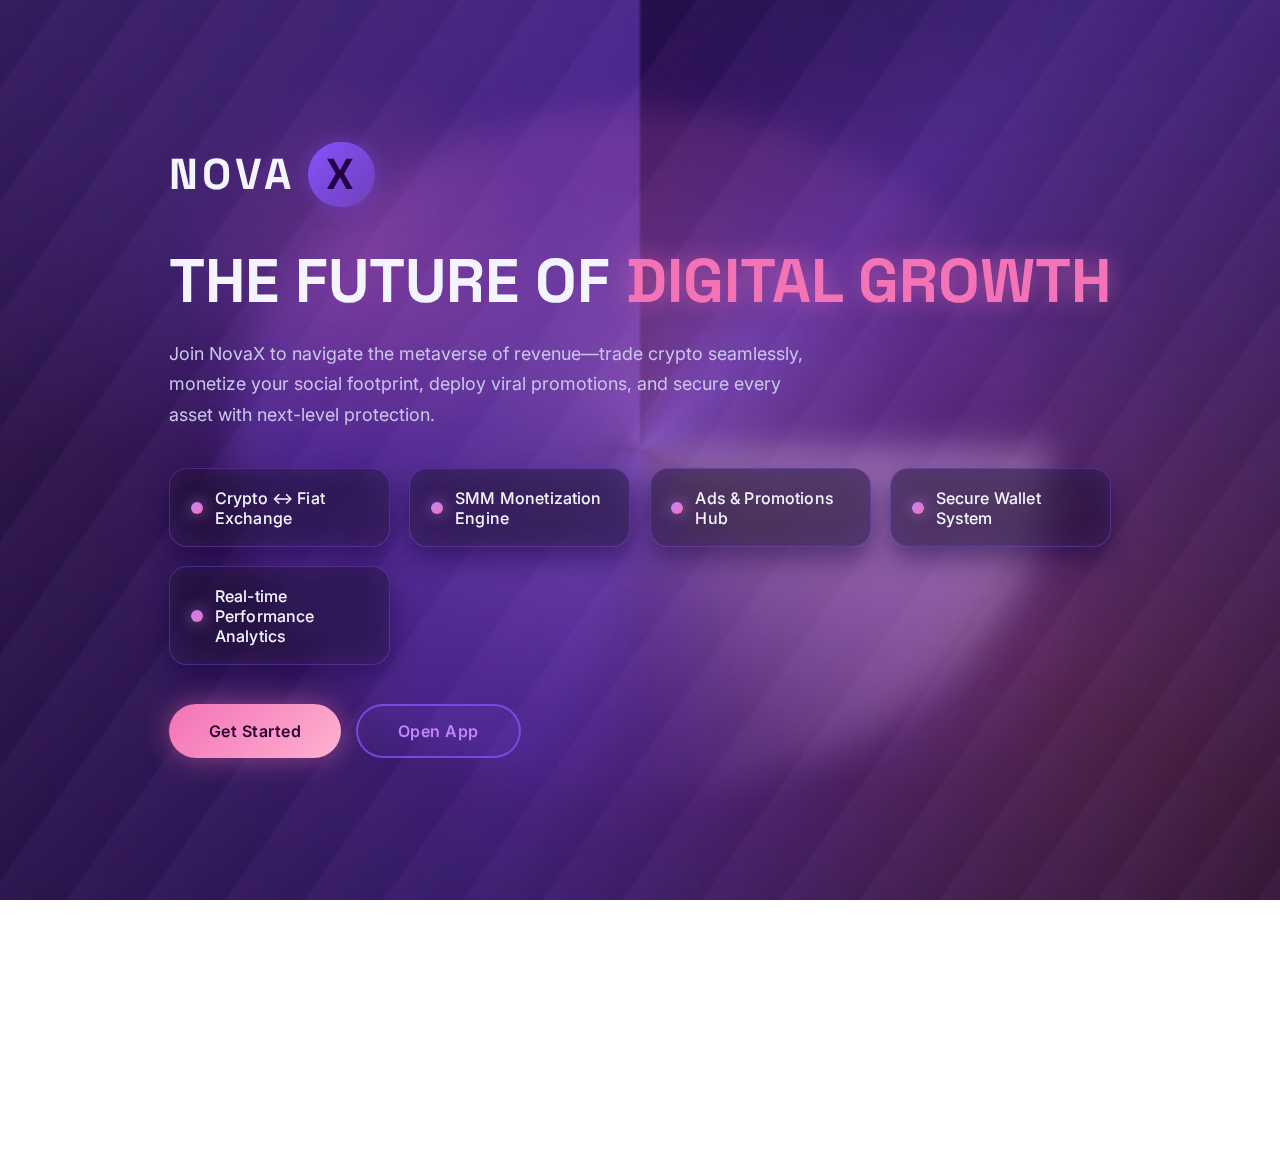
<file: index.html>
<!DOCTYPE html>
<html lang="en">
<head>
<meta charset="UTF-8">
<meta name="viewport" content="width=device-width, initial-scale=1.0">
<title>NovaX</title>

<link href="https://fonts.googleapis.com/css2?family=Space+Grotesk:wght@500;700&family=Inter:wght@400;500;600&display=swap" rel="stylesheet">

<style>
:root {
  --plasma: #8855ff;
  --plasma-alt: #c084fc;
  --magenta: #f472b6;
  --deep-violet: #090019;
  --ink: #120427;
  --text-main: #f4f4ff;
  --text-muted: #c9c6eb;
}

*,
*::before,
*::after {
  box-sizing: border-box;
}

html, body {
  margin: 0;
  width: 100%;
  height: 100%;
  overflow: hidden;
  font-family: "Inter", system-ui, sans-serif;
  color: var(--text-main);
}

/* ===== BACKGROUND ===== */
body {
  position: relative;
  isolation: isolate;
  background:
    radial-gradient(circle at 18% 30%, rgba(136,85,255,0.25), transparent 55%),
    radial-gradient(circle at 82% 72%, rgba(244,114,182,0.22), transparent 52%),
    radial-gradient(circle at 50% 50%, rgba(49,0,105,0.75), transparent 70%),
    linear-gradient(135deg, var(--deep-violet), var(--ink) 60%, #060012);
  backdrop-filter: blur(2px);
}

/* broad neon streaks */
body::before,
body::after {
  content: "";
  position: absolute;
  inset: -30%;
  pointer-events: none;
  z-index: -2;
  filter: blur(1.2px);
  mix-blend-mode: screen;
}

body::before {
  background:
    conic-gradient(from 0deg at 50% 50%,
      rgba(136,85,255,0.05) 0deg,
      rgba(136,85,255,0.4) 45deg,
      rgba(244,114,182,0.1) 120deg,
      rgba(136,85,255,0.3) 200deg,
      rgba(244,114,182,0.05) 270deg,
      rgba(136,85,255,0.4) 360deg);
  animation: swirl 26s linear infinite;
}

body::after {
  background:
    repeating-linear-gradient(
      125deg,
      rgba(196,128,252,0.12),
      rgba(196,128,252,0.12) 1px,
      transparent 65px);
  opacity: 0.45;
  animation: drift 18s ease-in-out infinite alternate;
}

@keyframes swirl {
  from { transform: rotate(0deg); }
  to   { transform: rotate(360deg); }
}

@keyframes drift {
  0%   { transform: translate3d(-4%, -2%, 0) scale(1); }
  50%  { transform: translate3d(3%, 4%, 0) scale(1.05); }
  100% { transform: translate3d(-2%, -3%, 0) scale(1); }
}

/* luminous vortex ring */
.vortex {
  position: absolute;
  inset: 12% 18%;
  z-index: -1;
  border-radius: 50%;
  background:
    radial-gradient(circle, rgba(255,255,255,0.18) 0, transparent 55%),
    conic-gradient(from 90deg,
      rgba(252, 214, 255, 0.55),
      rgba(136,85,255,0.05),
      rgba(136,85,255,0.4),
      rgba(244,114,182,0.25),
      rgba(136,85,255,0.05));
  filter: blur(18px);
  opacity: 0.7;
  animation: pulse 14s ease-in-out infinite;
}

@keyframes pulse {
  0%,100% { transform: rotate(0deg) scale(0.98); opacity: 0.65; }
  50%     { transform: rotate(15deg) scale(1.05); opacity: 0.85; }
}

/* floating light orbs */
.glow-orb {
  position: absolute;
  width: 420px;
  height: 420px;
  border-radius: 50%;
  background: radial-gradient(circle, rgba(179,119,255,0.35), transparent 65%);
  filter: blur(8px);
  opacity: 0.65;
  z-index: -1;
  animation: orbFloat 16s ease-in-out infinite;
}

.glow-orb:nth-of-type(2) {
  background: radial-gradient(circle, rgba(244,114,182,0.3), transparent 65%);
  animation-duration: 22s;
}

@keyframes orbFloat {
  0%,100% { transform: translate3d(0,0,0) scale(1); }
  50%     { transform: translate3d(-40px, 20px, 0) scale(1.08); }
}

/* ===== CONTENT ===== */
main {
  position: relative;
  z-index: 1;
  height: 100%;
  padding: clamp(2.6rem, 7vw, 4.8rem);
  display: flex;
  align-items: center;
  justify-content: center;
}

.content {
  max-width: min(960px, 90vw);
  display: grid;
  gap: clamp(1.4rem, 3vw, 2.7rem);
}

.logo {
  font-family: "Space Grotesk", "Inter", monospace;
  font-size: clamp(2.2rem, 4vw, 2.7rem);
  font-weight: 700;
  letter-spacing: 0.1em;
  text-transform: uppercase;
  display: inline-flex;
  align-items: center;
  gap: 0.3em;
}

.logo span {
  padding: 0.1em 0.4em;
  border-radius: 999px;
  background: linear-gradient(135deg, var(--plasma), rgba(136,85,255,0.4));
  color: #220045;
  box-shadow: 0 0 22px rgba(136,85,255,0.35);
}

.hero {
  display: grid;
  gap: 1.3rem;
}

.hero h1 {
  margin: 0;
  font-family: "Space Grotesk", "Inter", sans-serif;
  font-size: clamp(2.6rem, 5.2vw, 3.85rem);
  line-height: 1.18;
  text-transform: uppercase;
}

.hero h1 span {
  color: var(--magenta);
  text-shadow: 0 0 24px rgba(244,114,182,0.55);
}

.hero p {
  margin: 0;
  color: var(--text-muted);
  font-size: clamp(1rem, 2.1vw, 1.12rem);
  line-height: 1.7;
  max-width: 640px;
}

.features {
  display: grid;
  gap: clamp(0.85rem, 2.3vw, 1.2rem);
  grid-template-columns: repeat(auto-fit, minmax(220px, 1fr));
}

.feature-card {
  position: relative;
  padding: 1.15rem 1.3rem;
  border-radius: 18px;
  background: rgba(22, 9, 40, 0.65);
  border: 1px solid rgba(155, 87, 255, 0.35);
  box-shadow:
    0 12px 26px rgba(18, 0, 58, 0.45),
    inset 0 0 28px rgba(136,85,255,0.15);
  backdrop-filter: blur(12px);
  font-weight: 500;
  letter-spacing: 0.01em;
  display: flex;
  align-items: center;
  gap: 0.75rem;
  transition: transform 0.35s ease, border-color 0.35s ease, box-shadow 0.35s ease;
}

.feature-card::before {
  content: "";
  width: 12px;
  height: 12px;
  border-radius: 50%;
  background: linear-gradient(135deg, var(--plasma-alt), var(--magenta));
  box-shadow: 0 0 16px rgba(196,128,252,0.7);
  flex-shrink: 0;
}

.feature-card:hover {
  transform: translateY(-6px);
  border-color: rgba(244,114,182,0.55);
  box-shadow:
    0 18px 34px rgba(93, 0, 153, 0.35),
    inset 0 0 28px rgba(244,114,182,0.2);
}

/* CTA buttons */
.cta {
  display: flex;
  flex-wrap: wrap;
  gap: 0.9rem;
}

.cta a {
  display: inline-flex;
  align-items: center;
  justify-content: center;
  padding: 0.95rem 2.5rem;
  border-radius: 999px;
  font-weight: 600;
  font-size: 1rem;
  letter-spacing: 0.03em;
  text-decoration: none;
  transition: transform 0.28s ease, box-shadow 0.28s ease, background 0.28s ease, color 0.28s ease;
}

.btn-primary {
  background: linear-gradient(135deg, var(--magenta), #feb2d1);
  color: #270033;
  box-shadow: 0 0 28px rgba(244,114,182,0.48);
}

.btn-primary:hover {
  transform: translateY(-3px) scale(1.03);
  box-shadow: 0 0 38px rgba(244,114,182,0.6);
}

.btn-outline {
  border: 2px solid rgba(136,85,255,0.75);
  color: var(--plasma-alt);
  background: rgba(136,85,255,0.08);
}

.btn-outline:hover {
  background: var(--plasma-alt);
  color: #220045;
  transform: translateY(-3px) scale(1.03);
  box-shadow: 0 0 26px rgba(136,85,255,0.45);
}

/* ===== RESPONSIVE ===== */
@media (max-width: 768px) {
  main { padding: clamp(2.1rem, 7vw, 3rem); }
  .features { grid-template-columns: repeat(auto-fit, minmax(200px, 1fr)); }
}

@media (max-width: 540px) {
  .content { gap: 1.4rem; }
  .hero h1 { font-size: clamp(2.3rem, 11vw, 2.7rem); }
  .cta { flex-direction: column; }
  .cta a { width: 100%; }
}
</style>
</head>

<body>

<div class="vortex"></div>
<div class="glow-orb" style="top: 6%; left: 12%;"></div>
<div class="glow-orb" style="bottom: 10%; right: 14%;"></div>

<main>
  <div class="content">
    <div class="logo">Nova<span>X</span></div>

    <section class="hero">
      <h1>The Future of <span>Digital Growth</span></h1>
      <p>
        Join NovaX to navigate the metaverse of revenue—trade crypto seamlessly, monetize your social footprint, deploy viral promotions, and secure every asset with next-level protection.
      </p>
    </section>

    <section class="features">
      <div class="feature-card">Crypto ↔ Fiat Exchange</div>
      <div class="feature-card">SMM Monetization Engine</div>
      <div class="feature-card">Ads & Promotions Hub</div>
      <div class="feature-card">Secure Wallet System</div>
      <div class="feature-card">Real-time Performance Analytics</div>
    </section>

    <nav class="cta">
      <a href="#" class="btn-primary">Get Started</a>
      <a href="#" class="btn-outline">Open App</a>
    </nav>
  </div>
</main>

</body>
</html>
</file>
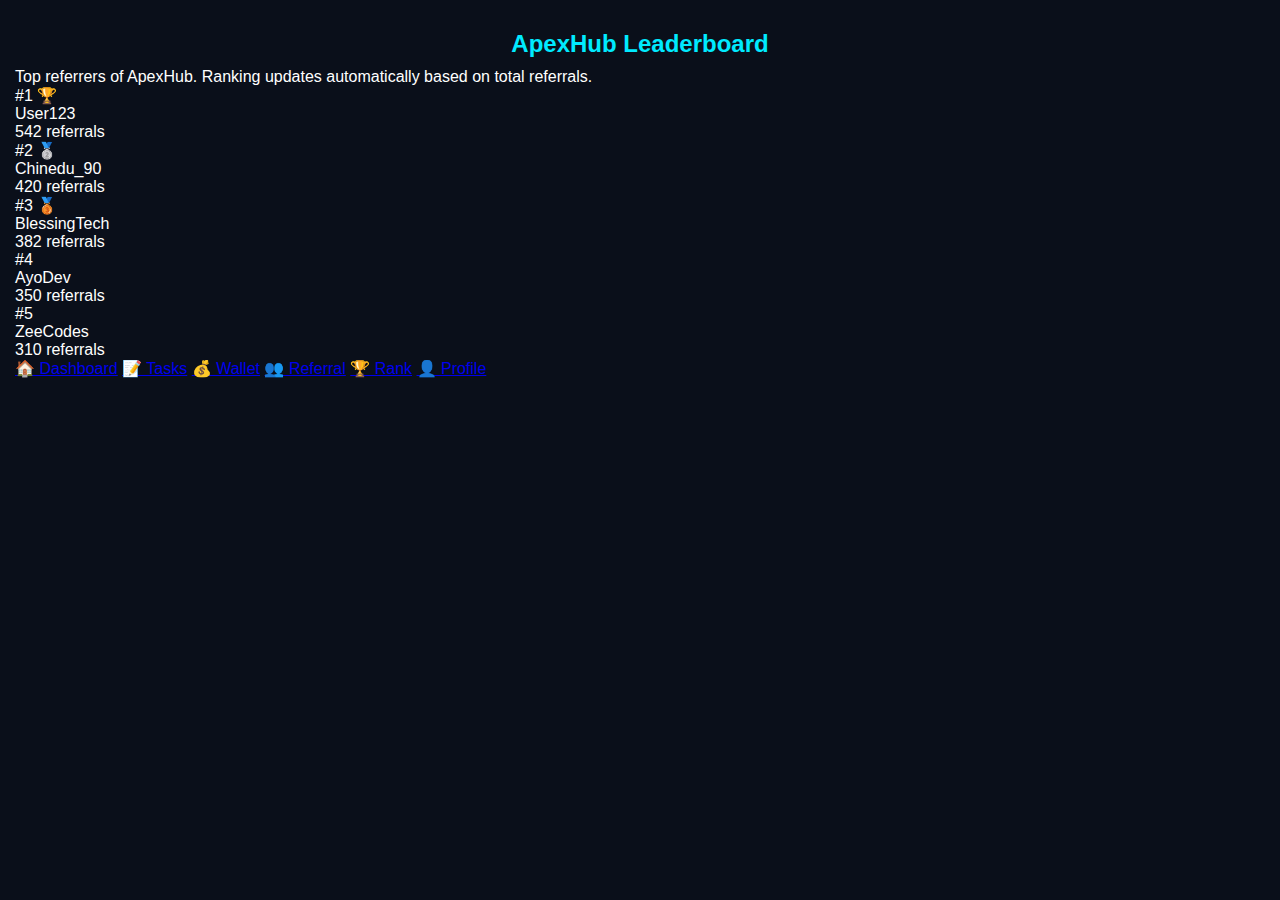
<file: leaderboard.html>
<!DOCTYPE html>
<html lang="en">
<head>
    <meta charset="UTF-8">
    <meta name="viewport" content="width=device-width, initial-scale=1.0">
    <title>ApexHub – Leaderboard</title>
    <link rel="stylesheet" href="style.css">
</head>

<body>

    <!-- HEADER -->
    <header class="top-header">
        <h2>ApexHub Leaderboard</h2>
    </header>


    <!-- LEADERBOARD WRAPPER -->
    <main class="leaderboard-container">

        <p class="lb-text">
            Top referrers of ApexHub.  
            Ranking updates automatically based on total referrals.
        </p>

        <!-- POSITION 1 -->
        <div class="leaderboard-card rank-1">
            <span class="rank">#1 🏆</span>
            <div class="lb-info">
                <p class="lb-name">User123</p>
                <p class="lb-score">542 referrals</p>
            </div>
        </div>

        <!-- POSITION 2 -->
        <div class="leaderboard-card rank-2">
            <span class="rank">#2 🥈</span>
            <div class="lb-info">
                <p class="lb-name">Chinedu_90</p>
                <p class="lb-score">420 referrals</p>
            </div>
        </div>

        <!-- POSITION 3 -->
        <div class="leaderboard-card rank-3">
            <span class="rank">#3 🥉</span>
            <div class="lb-info">
                <p class="lb-name">BlessingTech</p>
                <p class="lb-score">382 referrals</p>
            </div>
        </div>

        <!-- OTHER USERS -->
        <div class="leaderboard-card">
            <span class="rank">#4</span>
            <div class="lb-info">
                <p class="lb-name">AyoDev</p>
                <p class="lb-score">350 referrals</p>
            </div>
        </div>

        <div class="leaderboard-card">
            <span class="rank">#5</span>
            <div class="lb-info">
                <p class="lb-name">ZeeCodes</p>
                <p class="lb-score">310 referrals</p>
            </div>
        </div>

    </main>

    <!-- NAVIGATION BAR -->
    <nav class="bottom-nav">
        <a href="dashboard.html">🏠 Dashboard</a>
        <a href="tasks.html">📝 Tasks</a>
        <a href="wallet.html">💰 Wallet</a>
        <a href="referral.html">👥 Referral</a>
        <a class="active" href="leaderboard.html">🏆 Rank</a>
        <a href="profile.html">👤 Profile</a>
    </nav>

</body>
  </html>
</file>
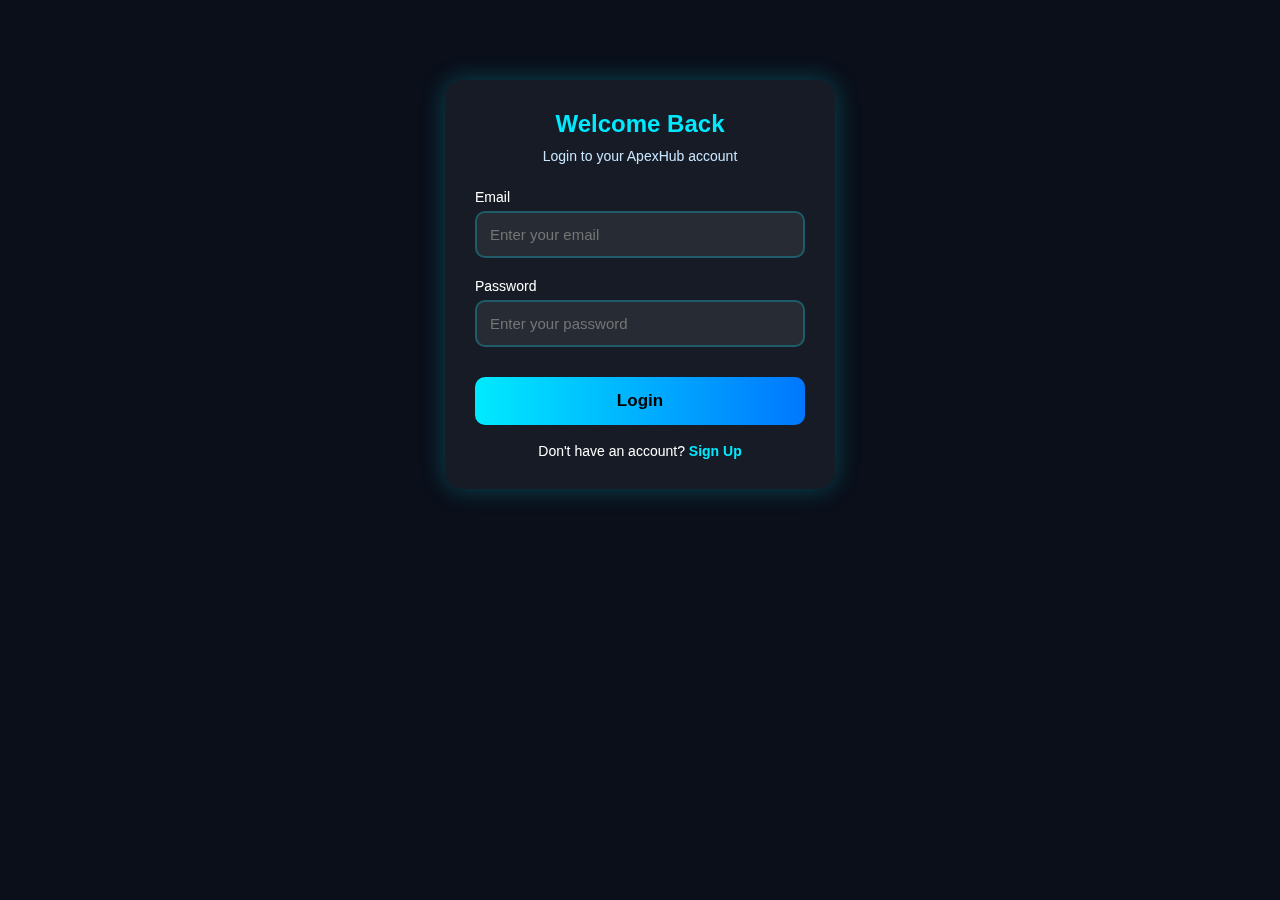
<file: login.html>
<!DOCTYPE html>
<html lang="en">
<head>
    <meta charset="UTF-8">
    <meta name="viewport" content="width=device-width, initial-scale=1.0">
    <title>ApexHub Login</title>
    <link rel="stylesheet" href="style.css">
</head>
<body>

    <div class="form-container">
        <h2>Welcome Back</h2>
        <p class="subtitle">Login to your ApexHub account</p>

        <form id="loginForm">

            <label>Email</label>
            <input type="email" id="email" placeholder="Enter your email" required>

            <label>Password</label>
            <input type="password" id="password" placeholder="Enter your password" required>

            <button type="submit" class="btn">Login</button>

            <p class="switch">
                Don't have an account?  
                <a href="signup.html">Sign Up</a>
            </p>

        </form>
    </div>

</body>
  </html>
</file>
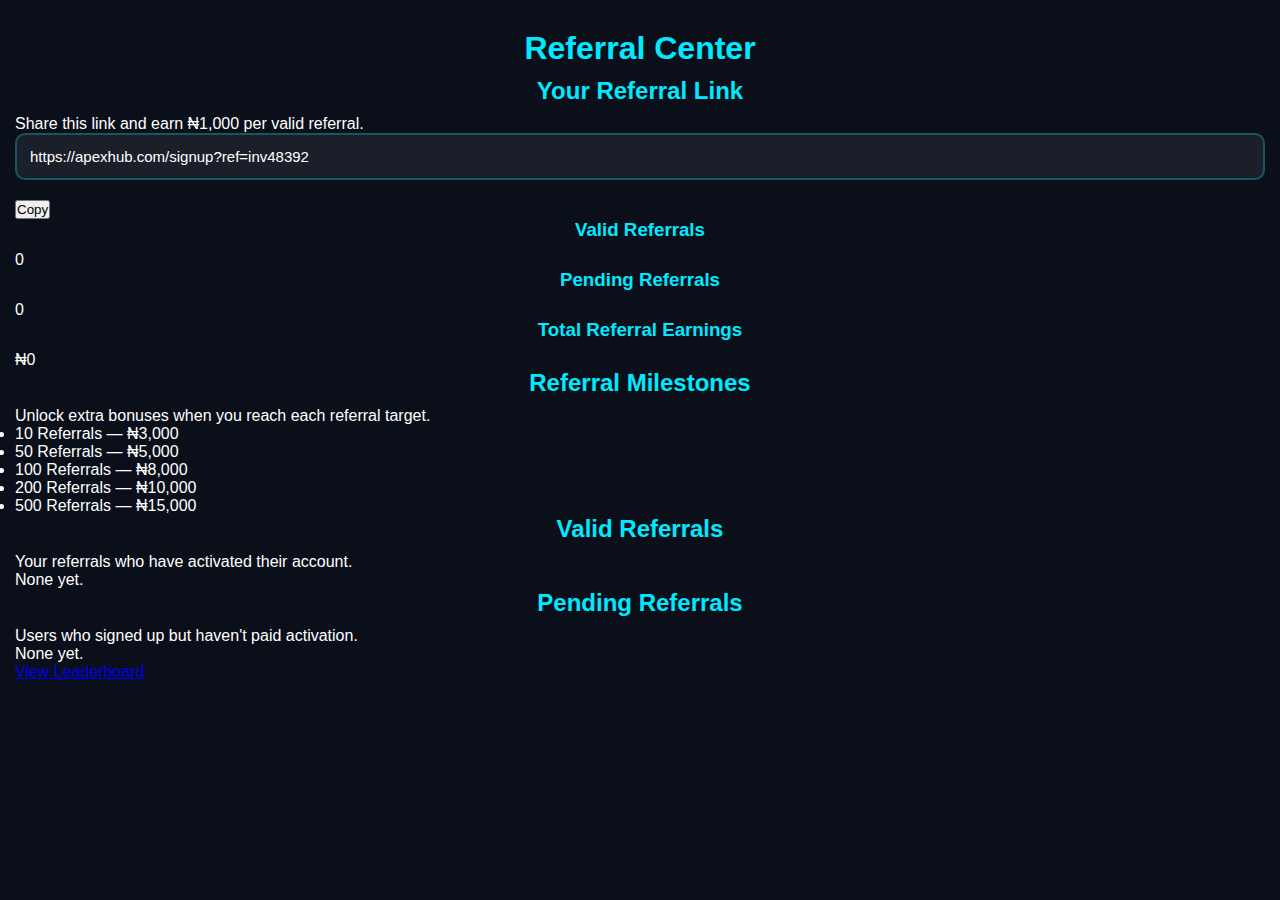
<file: referral.html>
<!DOCTYPE html>
<html lang="en">
<head>
    <meta charset="UTF-8">
    <meta name="viewport" content="width=device-width, initial-scale=1.0">
    <title>ApexHub – Referrals</title>
    <link rel="stylesheet" href="style.css">
</head>
<body>

<div class="container">

    <h1 class="page-title">Referral Center</h1>

    <!-- Referral Link Box -->
    <div class="card">
        <h2>Your Referral Link</h2>
        <p class="small-text">Share this link and earn ₦1,000 per valid referral.</p>

        <div class="ref-box">
            <input type="text" id="refLink" value="https://apexhub.com/signup?ref=inv48392" readonly>
            <button onclick="copyRefLink()">Copy</button>
        </div>
    </div>

    <!-- Referral Stats -->
    <div class="stats-grid">

        <div class="stat-card">
            <h3>Valid Referrals</h3>
            <p class="stat-value">0</p>
        </div>

        <div class="stat-card">
            <h3>Pending Referrals</h3>
            <p class="stat-value">0</p>
        </div>

        <div class="stat-card">
            <h3>Total Referral Earnings</h3>
            <p class="stat-value">₦0</p>
        </div>

    </div>

    <!-- Milestone Rewards -->
    <div class="card">
        <h2>Referral Milestones</h2>
        <p class="small-text">Unlock extra bonuses when you reach each referral target.</p>

        <ul class="milestone-list">
            <li>10 Referrals — <span>₦3,000</span></li>
            <li>50 Referrals — <span>₦5,000</span></li>
            <li>100 Referrals — <span>₦8,000</span></li>
            <li>200 Referrals — <span>₦10,000</span></li>
            <li>500 Referrals — <span>₦15,000</span></li>
        </ul>
    </div>

    <!-- Referral Lists -->
    <div class="card">
        <h2>Valid Referrals</h2>
        <p class="small-text">Your referrals who have activated their account.</p>

        <div class="empty-box">None yet.</div>
    </div>

    <div class="card">
        <h2>Pending Referrals</h2>
        <p class="small-text">Users who signed up but haven't paid activation.</p>

        <div class="empty-box">None yet.</div>
    </div>

    <!-- Leaderboard Button -->
    <a href="leaderboard.html" class="btn-full">
        View Leaderboard
    </a>

</div>

<script>
function copyRefLink() {
    const input = document.getElementById("refLink");
    input.select();
    input.setSelectionRange(0, 99999);
    navigator.clipboard.writeText(input.value);
    alert("Referral link copied!");
}
</script>

</body>
  </html>
</file>
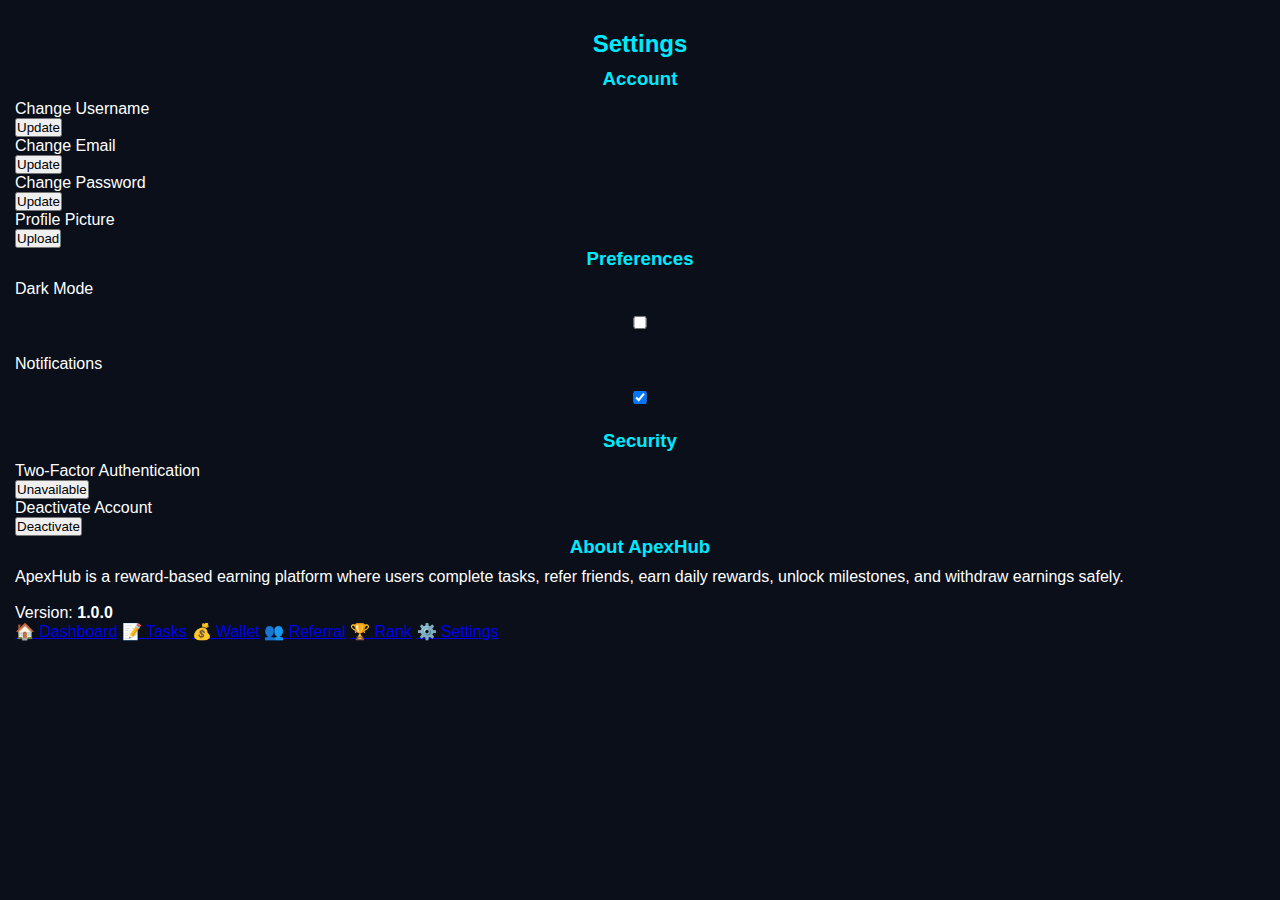
<file: settings.html>
<!DOCTYPE html>
<html lang="en">
<head>
    <meta charset="UTF-8">
    <meta name="viewport" content="width=device-width, initial-scale=1.0">
    <title>ApexHub – Settings</title>
    <link rel="stylesheet" href="style.css">
</head>

<body>

    <!-- HEADER -->
    <header class="top-header">
        <h2>Settings</h2>
    </header>

    <main class="settings-container">

        <!-- ACCOUNT SECTION -->
        <section class="settings-section">
            <h3 class="section-title">Account</h3>

            <div class="settings-item">
                <p>Change Username</p>
                <button class="settings-btn">Update</button>
            </div>

            <div class="settings-item">
                <p>Change Email</p>
                <button class="settings-btn">Update</button>
            </div>

            <div class="settings-item">
                <p>Change Password</p>
                <button class="settings-btn">Update</button>
            </div>

            <div class="settings-item">
                <p>Profile Picture</p>
                <button class="settings-btn">Upload</button>
            </div>
        </section>


        <!-- PREFERENCES -->
        <section class="settings-section">
            <h3 class="section-title">Preferences</h3>

            <div class="settings-item">
                <p>Dark Mode</p>
                <label class="switch">
                    <input type="checkbox">
                    <span class="slider"></span>
                </label>
            </div>

            <div class="settings-item">
                <p>Notifications</p>
                <label class="switch">
                    <input type="checkbox" checked>
                    <span class="slider"></span>
                </label>
            </div>
        </section>


        <!-- SECURITY -->
        <section class="settings-section">
            <h3 class="section-title">Security</h3>

            <div class="settings-item">
                <p>Two-Factor Authentication</p>
                <button class="settings-btn disabled">Unavailable</button>
            </div>

            <div class="settings-item">
                <p>Deactivate Account</p>
                <button class="settings-btn danger">Deactivate</button>
            </div>
        </section>


        <!-- ABOUT -->
        <section class="settings-section">
            <h3 class="section-title">About ApexHub</h3>

            <p class="about-text">
                ApexHub is a reward-based earning platform where users complete tasks, refer friends, earn daily rewards, unlock milestones, and withdraw earnings safely.
                <br><br>
                Version: <b>1.0.0</b>
            </p>
        </section>

    </main>


    <!-- NAVIGATION BAR -->
    <nav class="bottom-nav">
        <a href="dashboard.html">🏠 Dashboard</a>
        <a href="tasks.html">📝 Tasks</a>
        <a href="wallet.html">💰 Wallet</a>
        <a href="referral.html">👥 Referral</a>
        <a href="leaderboard.html">🏆 Rank</a>
        <a class="active" href="settings.html">⚙️ Settings</a>
    </nav>

</body>
              </html>
</file>
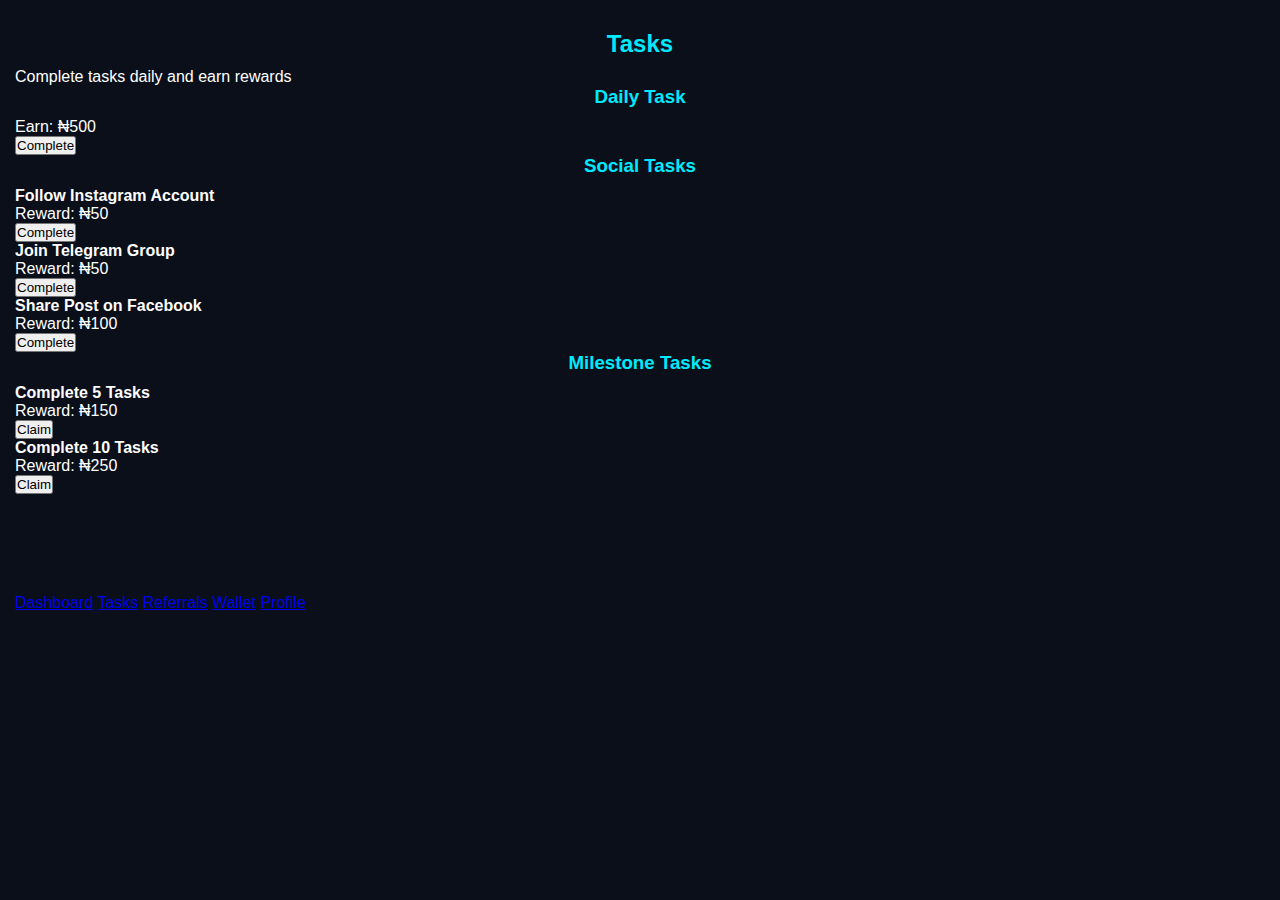
<file: tasks.html>
<!DOCTYPE html>
<html lang="en">
<head>
    <meta charset="UTF-8">
    <meta name="viewport" content="width=device-width, initial-scale=1.0">
    <title>ApexHub | Tasks</title>
    <link rel="stylesheet" href="style.css">
</head>

<body>

    <!-- TOP BAR -->
    <h2 class="page-title">Tasks</h2>
    <p class="page-sub">Complete tasks daily and earn rewards</p>

    <!-- DAILY TASK -->
    <div class="task-card">
        <h3>Daily Task</h3>
        <p>Earn: <span class="highlight">₦500</span></p>
        <button class="task-btn">Complete</button>
    </div>

    <!-- TASK GROUP TITLE -->
    <h3 class="section-title">Social Tasks</h3>

    <!-- TASK LIST -->
    <div class="task-card">
        <h4>Follow Instagram Account</h4>
        <p>Reward: ₦50</p>
        <button class="task-btn">Complete</button>
    </div>

    <div class="task-card">
        <h4>Join Telegram Group</h4>
        <p>Reward: ₦50</p>
        <button class="task-btn">Complete</button>
    </div>

    <div class="task-card">
        <h4>Share Post on Facebook</h4>
        <p>Reward: ₦100</p>
        <button class="task-btn">Complete</button>
    </div>

    <!-- MILESTONE TASK TITLE -->
    <h3 class="section-title">Milestone Tasks</h3>

    <div class="task-card">
        <h4>Complete 5 Tasks</h4>
        <p>Reward: ₦150</p>
        <button class="task-btn">Claim</button>
    </div>

    <div class="task-card">
        <h4>Complete 10 Tasks</h4>
        <p>Reward: ₦250</p>
        <button class="task-btn">Claim</button>
    </div>

    <!-- SPACING FOR BOTTOM NAV -->
    <div style="height:100px;"></div>

    <!-- BOTTOM NAV -->
    <div class="bottom-nav">
        <a href="dashboard.html" class="nav-item">Dashboard</a>
        <a href="tasks.html" class="nav-item active">Tasks</a>
        <a href="referrals.html" class="nav-item">Referrals</a>
        <a href="wallet.html" class="nav-item">Wallet</a>
        <a href="profile.html" class="nav-item">Profile</a>
    </div>

</body>
</html>
</file>
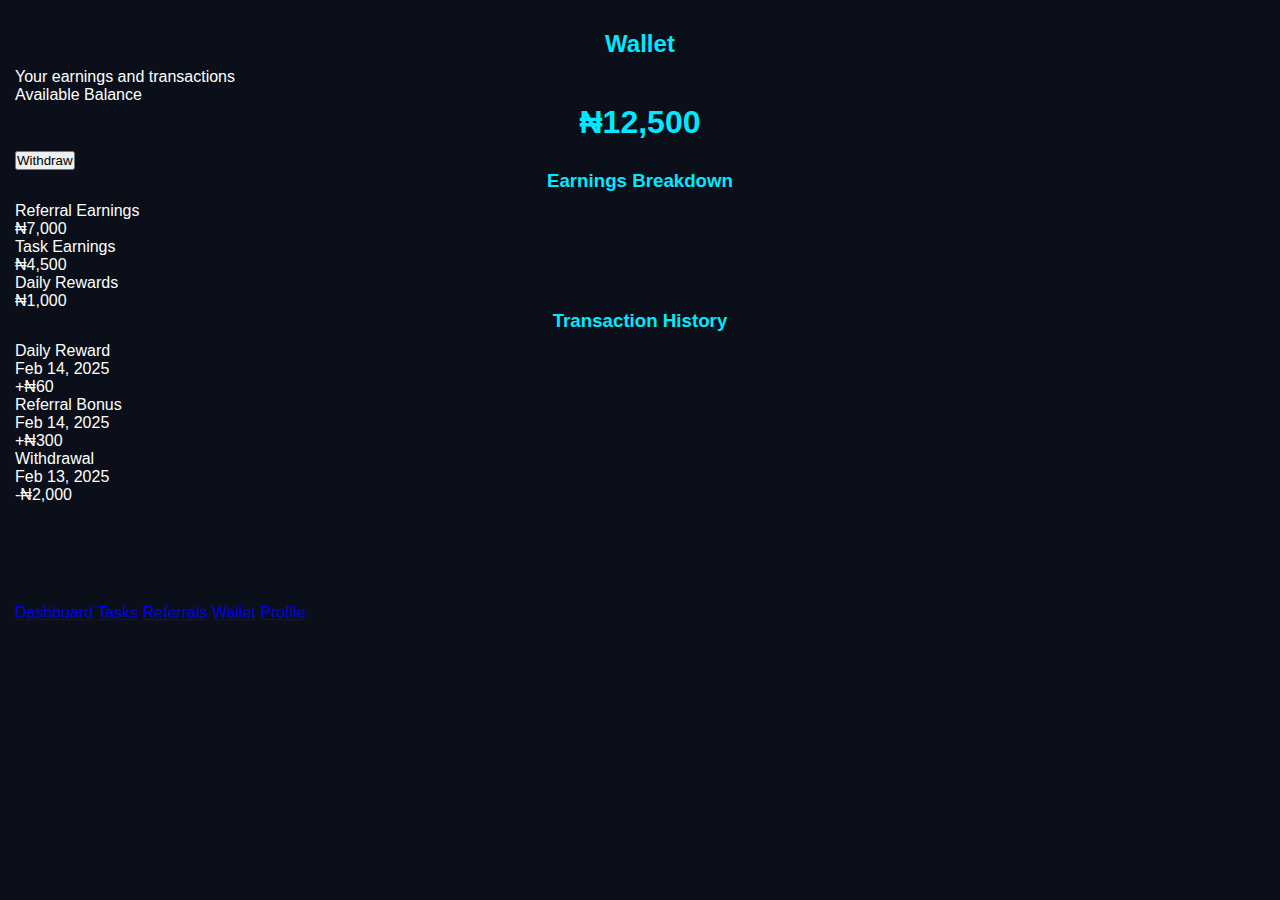
<file: wallet.html>
<!DOCTYPE html>
<html lang="en">
<head>
    <meta charset="UTF-8">
    <meta name="viewport" content="width=device-width, initial-scale=1.0">
    <title>ApexHub | Wallet</title>
    <link rel="stylesheet" href="style.css">
</head>

<body>

    <!-- TITLE -->
    <h2 class="page-title">Wallet</h2>
    <p class="page-sub">Your earnings and transactions</p>

    <!-- BALANCE CARD -->
    <div class="wallet-balance-card">
        <p class="balance-label">Available Balance</p>
        <h1 class="balance-amount">₦12,500</h1>
        <button class="withdraw-btn">Withdraw</button>
    </div>

    <!-- EARNINGS BREAKDOWN -->
    <h3 class="section-title">Earnings Breakdown</h3>

    <div class="earning-box">
        <p>Referral Earnings</p>
        <span class="earning-amount">₦7,000</span>
    </div>

    <div class="earning-box">
        <p>Task Earnings</p>
        <span class="earning-amount">₦4,500</span>
    </div>

    <div class="earning-box">
        <p>Daily Rewards</p>
        <span class="earning-amount">₦1,000</span>
    </div>

    <h3 class="section-title">Transaction History</h3>

    <div class="transaction-item">
        <div>
            <p class="trans-title">Daily Reward</p>
            <p class="trans-date">Feb 14, 2025</p>
        </div>
        <span class="trans-amount">+₦60</span>
    </div>

    <div class="transaction-item">
        <div>
            <p class="trans-title">Referral Bonus</p>
            <p class="trans-date">Feb 14, 2025</p>
        </div>
        <span class="trans-amount">+₦300</span>
    </div>

    <div class="transaction-item">
        <div>
            <p class="trans-title">Withdrawal</p>
            <p class="trans-date">Feb 13, 2025</p>
        </div>
        <span class="trans-amount minus">-₦2,000</span>
    </div>

    <!-- SPACING FOR NAV -->
    <div style="height:100px;"></div>

    <!-- BOTTOM NAV -->
    <div class="bottom-nav">
        <a href="dashboard.html" class="nav-item">Dashboard</a>
        <a href="tasks.html" class="nav-item">Tasks</a>
        <a href="referrals.html" class="nav-item">Referrals</a>
        <a href="wallet.html" class="nav-item active">Wallet</a>
        <a href="profile.html" class="nav-item">Profile</a>
    </div>

</body>
</html>
</file>
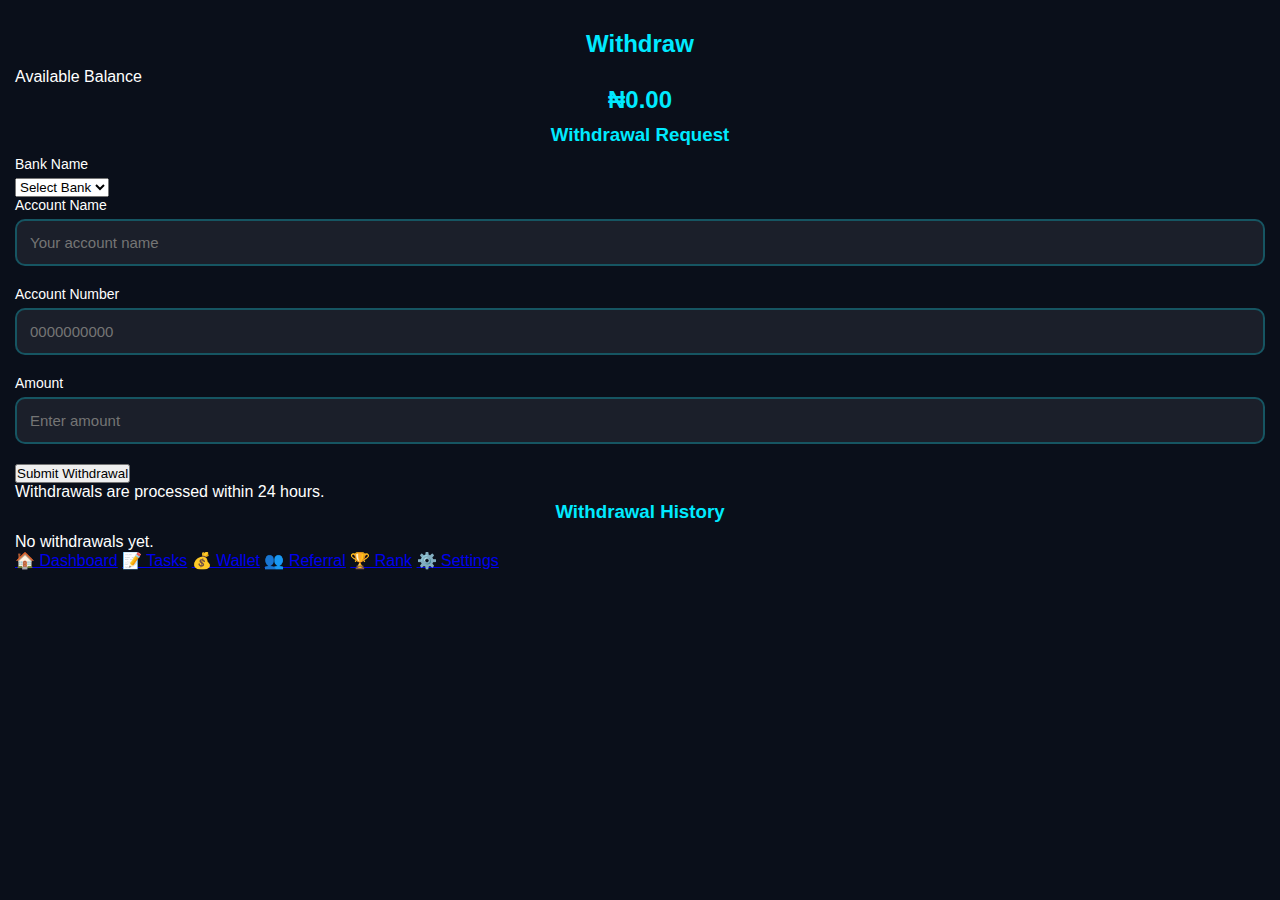
<file: withdrawal.html>
<!DOCTYPE html>
<html lang="en">
<head>
    <meta charset="UTF-8">
    <meta name="viewport" content="width=device-width, initial-scale=1.0">
    <title>ApexHub – Withdraw Funds</title>
    <link rel="stylesheet" href="style.css">
</head>

<body>

    <!-- HEADER -->
    <header class="top-header">
        <h2>Withdraw</h2>
    </header>

    <main class="withdraw-container">

        <!-- Balance Card -->
        <div class="withdraw-balance-card">
            <p class="small-text">Available Balance</p>
            <h2 class="withdraw-amount">₦0.00</h2>
        </div>

        <!-- Withdraw Form -->
        <div class="withdraw-form-card">
            <h3>Withdrawal Request</h3>

            <label>Bank Name</label>
            <select class="input-field">
                <option>Select Bank</option>
                <option>Opay</option>
                <option>Moniepoint</option>
                <option>Kuda</option>
                <option>First Bank</option>
                <option>GT Bank</option>
                <option>UBA</option>
            </select>

            <label>Account Name</label>
            <input type="text" class="input-field" placeholder="Your account name">

            <label>Account Number</label>
            <input type="number" class="input-field" placeholder="0000000000">

            <label>Amount</label>
            <input type="number" class="input-field" placeholder="Enter amount">

            <button class="withdraw-btn">Submit Withdrawal</button>

            <p class="withdraw-note">
                Withdrawals are processed within 24 hours.
            </p>
        </div>

        <!-- Withdrawal History -->
        <div class="history-section">
            <h3>Withdrawal History</h3>
            <p class="empty-history">No withdrawals yet.</p>
        </div>

    </main>

    <!-- NAVIGATION BAR -->
    <nav class="bottom-nav">
        <a href="dashboard.html">🏠 Dashboard</a>
        <a href="tasks.html">📝 Tasks</a>
        <a href="wallet.html">💰 Wallet</a>
        <a href="referral.html">👥 Referral</a>
        <a href="leaderboard.html">🏆 Rank</a>
        <a href="settings.html">⚙️ Settings</a>
    </nav>

</body>
              </html>
</file>
<file: style.css>
/* ---------------------------
   APEX HUB GLOBAL STYLING
   Dark + Neon Blue Theme
-----------------------------*/

* {
    margin: 0;
    padding: 0;
    box-sizing: border-box;
    font-family: 'Poppins', sans-serif;
}

body {
    background: #0a0f1a;
    color: #fff;
    min-height: 100vh;
    padding: 30px 15px;
}

/* CENTERED FORM CONTAINER */

.form-container {
    max-width: 390px;
    width: 100%;
    margin: 50px auto;
    background: rgba(255,255,255,0.05);
    padding: 30px;
    border-radius: 18px;
    box-shadow: 0 0 25px rgba(0, 238, 255, 0.25);
    backdrop-filter: blur(6px);
}

/* TITLES */

h1, h2, h3 {
    text-align: center;
    color: #00eaff;
    margin-bottom: 10px;
}

.subtitle {
    text-align: center;
    font-size: 14px;
    margin-bottom: 25px;
    color: #c9e6ff;
}

/* FORM INPUTS */

label {
    font-size: 14px;
    margin-bottom: 6px;
    display: block;
}

input {
    width: 100%;
    padding: 13px;
    margin-bottom: 20px;
    outline: none;
    border: 2px solid #0aeaff44;
    border-radius: 10px;
    font-size: 15px;
    background: rgba(255,255,255,0.07);
    color: #fff;
}

input:focus {
    border-color: #00eaff;
    box-shadow: 0 0 10px #00eaff;
}

/* PRIMARY BUTTON */

.btn {
    width: 100%;
    padding: 14px;
    border: none;
    font-size: 17px;
    font-weight: 600;
    background: linear-gradient(90deg, #00eaff, #0077ff);
    border-radius: 10px;
    cursor: pointer;
    color: #000;
    margin-top: 10px;
    transition: 0.2s ease;
}

.btn:hover {
    transform: scale(1.03);
    box-shadow: 0 0 15px #00eaff;
}

/* LINK SWITCH */

.switch {
    margin-top: 18px;
    font-size: 14px;
    text-align: center;
}

.switch a {
    color: #00eaff;
    font-weight: bold;
    text-decoration: none;
}

.switch a:hover {
    text-decoration: underline;
}

/* LANDING PAGE BUTTONS */

.hero-btn {
    display: inline-block;
    padding: 14px 22px;
    font-size: 18px;
    font-weight: 600;
    background: #00eaff;
    color: #000;
    border-radius: 10px;
    margin-top: 25px;
    text-decoration: none;
    box-shadow: 0 0 12px #00eaff;
    transition: 0.2s;
}

.hero-btn:hover {
    transform: scale(1.05);
}

/* FOOTER */
footer {
    text-align: center;
    margin-top: 40px;
    color: #7da4c9;
  }
</file>
